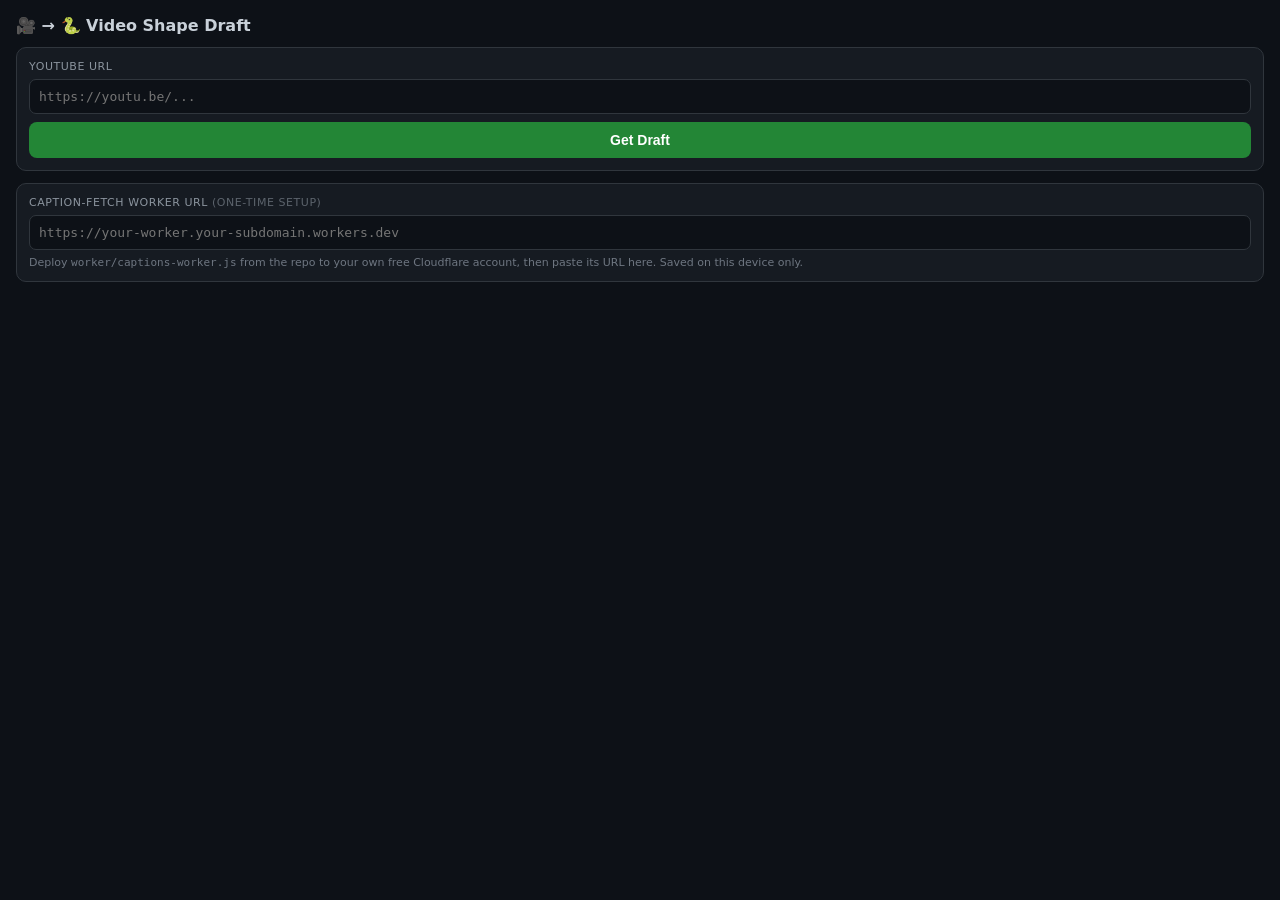
<file: video-import.html>
<!DOCTYPE html>
<html lang="en">
<head>
<meta charset="UTF-8">
<meta name="viewport" content="width=device-width,initial-scale=1.0,maximum-scale=1.0,user-scalable=no">
<title>Video → Shape Draft</title>
<link rel="manifest" href="manifest.webmanifest">
<style>
  body { margin:0; background:#0d1117; color:#c9d1d9; font-family:-apple-system,system-ui,sans-serif; padding:16px; }
  h1 { font-size:16px; margin:0 0 12px; }
  .card { background:#161b22; border:1px solid #30363d; border-radius:10px; padding:12px; margin-bottom:12px; }
  label { display:block; font-size:11px; color:#8b949e; text-transform:uppercase; letter-spacing:.05em; margin-bottom:6px; }
  input, textarea { width:100%; box-sizing:border-box; padding:9px; background:#0d1117; border:1px solid #30363d; border-radius:7px; color:#c9d1d9; font-size:13px; font-family:monospace; }
  textarea { resize:vertical; }
  button { width:100%; padding:10px; margin-top:8px; background:#238636; border:none; border-radius:8px; color:#fff; font-size:14px; font-weight:700; }
  button.secondary { background:#21262d; border:1px solid #30363d; color:#c9d1d9; }
  #status { font-size:12px; color:#8b949e; margin-top:8px; white-space:pre-wrap; }
  #status.err { color:#f85149; }
  #status.ok { color:#3fb950; }
  a { color:#58a6ff; }
</style>
</head>
<body>
  <h1>🎥 → 🐍 Video Shape Draft</h1>

  <div class="card">
    <label>YouTube URL</label>
    <input id="url" placeholder="https://youtu.be/...">
    <button id="go">Get Draft</button>
  </div>

  <div class="card">
    <label>Caption-fetch worker URL <span style="opacity:.6">(one-time setup)</span></label>
    <input id="worker" placeholder="https://your-worker.your-subdomain.workers.dev">
    <div style="font-size:11px;color:#6e7681;margin-top:6px">
      Deploy <code>worker/captions-worker.js</code> from the repo to your own free
      Cloudflare account, then paste its URL here. Saved on this device only.
    </div>
  </div>

  <div id="status"></div>

  <div class="card" id="resultCard" style="display:none">
    <label>Draft JSON — paste into Editor → Import</label>
    <textarea id="result" rows="10" readonly></textarea>
    <button id="copy" class="secondary">📋 Copy</button>
  </div>

<script>
  var $ = function (id) { return document.getElementById(id); };
  var statusEl = $('status');

  function setStatus(text, cls) {
    statusEl.textContent = text || '';
    statusEl.className = cls || '';
  }

  // Pre-fill from share_target params (?url=, ?text=, ?title=) or a manual visit.
  var qp = new URLSearchParams(location.search);
  var shared = qp.get('url') || qp.get('text') || qp.get('title') || '';
  var m = shared.match(/https?:\/\/(www\.)?(youtube\.com|youtu\.be)\/\S+/i);
  if (m) $('url').value = m[0];

  $('worker').value = localStorage.getItem('rs-worker-url') || '';
  $('worker').addEventListener('change', function () {
    localStorage.setItem('rs-worker-url', $('worker').value.trim());
  });

  $('go').onclick = function () {
    var url = $('url').value.trim();
    var worker = $('worker').value.trim();
    $('resultCard').style.display = 'none';
    if (!url) { setStatus('Paste a YouTube URL first.', 'err'); return; }
    if (!worker) { setStatus('Set your captions-worker URL above first (one-time setup).', 'err'); return; }

    setStatus('Fetching captions and drafting joints…');
    $('go').disabled = true;

    fetch(worker.replace(/\/$/, '') + '/?url=' + encodeURIComponent(url))
      .then(function (r) {
        if (!r.ok) throw new Error('Worker returned HTTP ' + r.status);
        return r.json();
      })
      .then(function (shape) {
        $('result').value = JSON.stringify(shape, null, 2);
        $('resultCard').style.display = '';
        setStatus(shape.description || 'Draft ready.', 'ok');
      })
      .catch(function (e) {
        setStatus('Failed: ' + e.message, 'err');
      })
      .finally(function () { $('go').disabled = false; });
  };

  $('copy').onclick = function () {
    var ta = $('result');
    navigator.clipboard.writeText(ta.value).then(function () {
      setStatus('Copied — switch to the app, Editor tab → Import, and paste.', 'ok');
    }).catch(function () {
      ta.select();
      var ok = false;
      try { ok = document.execCommand('copy'); } catch (e) {}
      ta.setSelectionRange(0, 0);
      setStatus(ok
        ? 'Copied — switch to the app, Editor tab → Import, and paste.'
        : 'Couldn\'t copy automatically — the text above is selected, copy it manually.', ok ? 'ok' : 'err');
    });
  };

  if ('serviceWorker' in navigator) navigator.serviceWorker.register('sw.js');
</script>
</body>
</html>
</file>
